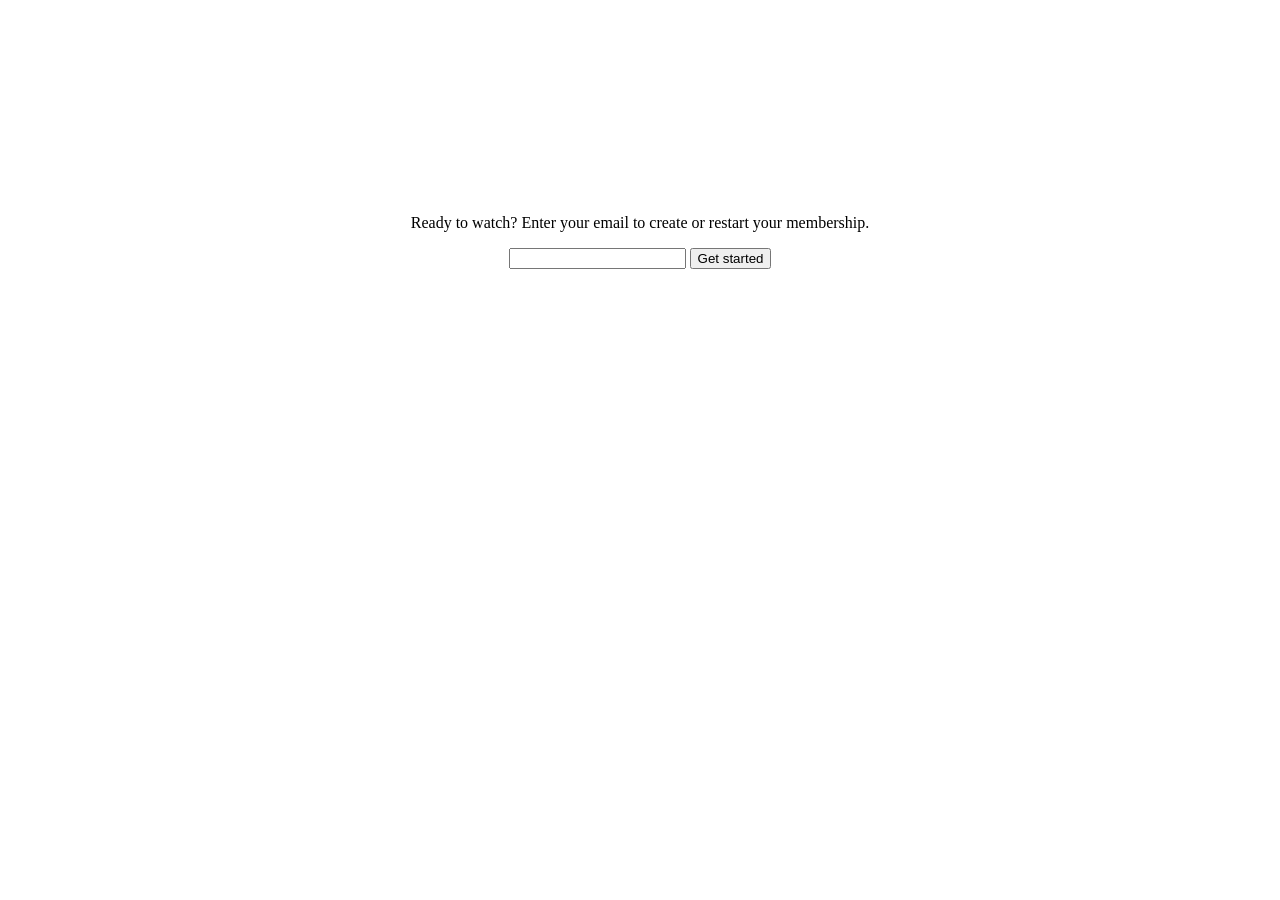
<file: externalCss/index.html>
<!DOCTYPE html>
<html lang="en">
<head>
    <meta charset="UTF-8">
    <meta name="viewport" content="width=device-width, initial-scale=1.0">
    <title>Document</title>
    <link rel="stylesheet" href="styles.css">
</head>
<body>

<div class="container">
    <p>Ready to watch? Enter your email to create or restart your membership.</p>
    <div>
        <input type="text">
        <button>Get started</button>
    </div>
</div>
    
</body>
</html>
</file>
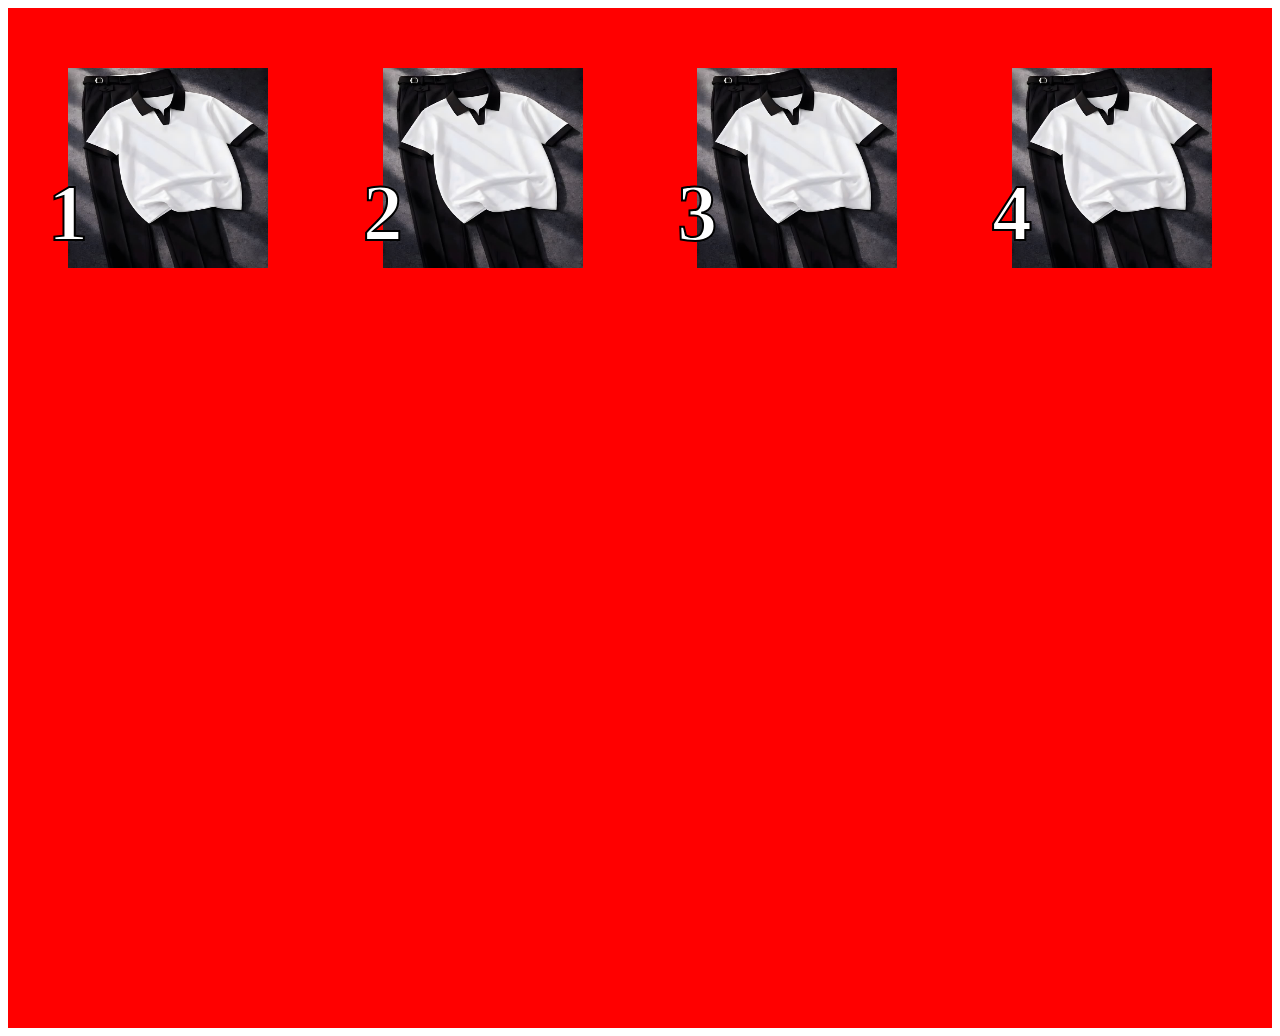
<file: tuesdayClass/index.html>
<html lang="en">
<head>
    <meta charset="UTF-8">
    <meta name="viewport" content="width=device-width, initial-scale=1.0">
    <title>Document</title>
</head>
<body>
    <style>
        
    </style>
<!-- the hero-section ... basically having the same background -->

<section style="background-color: red; height: 100vh; padding: 60px; display: flex; justify-content: space-between;">
       <!-- My navigation bar-->

  
      <!--this is for the first div-->
    <div style="display: flex;position: relative; "> 
        <img src="/thirdClass/images/Good for summer's.jpg" alt="" style="width: 200px;height: 200px;">
        <span style="font-size: 80px; color: white; position: absolute;left: -20px; top: 100px;
         -webkit-text-stroke: 2px black; font-weight: 800;">1</span>
    </div>
       <!--this is for the second div-->
    <div style="display: flex;position: relative; ">

         <img src="/thirdClass/images/Good for summer's.jpg" alt="" style="width: 200px;height: 200px;">
        <span style="font-size: 80px; color: white; position: absolute; -webkit-text-stroke: 2px black;
         font-weight: 800; left: -20px; top: 100px;">2</span>
    </div>

     <div style="display: flex;position: relative; ">

         <img src="/thirdClass/images/Good for summer's.jpg" alt="" style="width: 200px;height: 200px;">
        <span style="font-size: 80px; color: white; position: absolute;
         -webkit-text-stroke: 2px black; font-weight: 800; left: -20px; top: 100px;">3</span>
    </div>


     <div style="display: flex;position: relative; ">

         <img src="/thirdClass/images/Good for summer's.jpg" alt="" style="width: 200px;height: 200px;">
        <span style="font-size: 80px; color: white; position: absolute; -webkit-text-stroke: 2px black; 
         font-weight: 800; left: -20px; top: 100px;">4</span>
    </div>
       
    
</section>
    
</body>
</html>
</file>
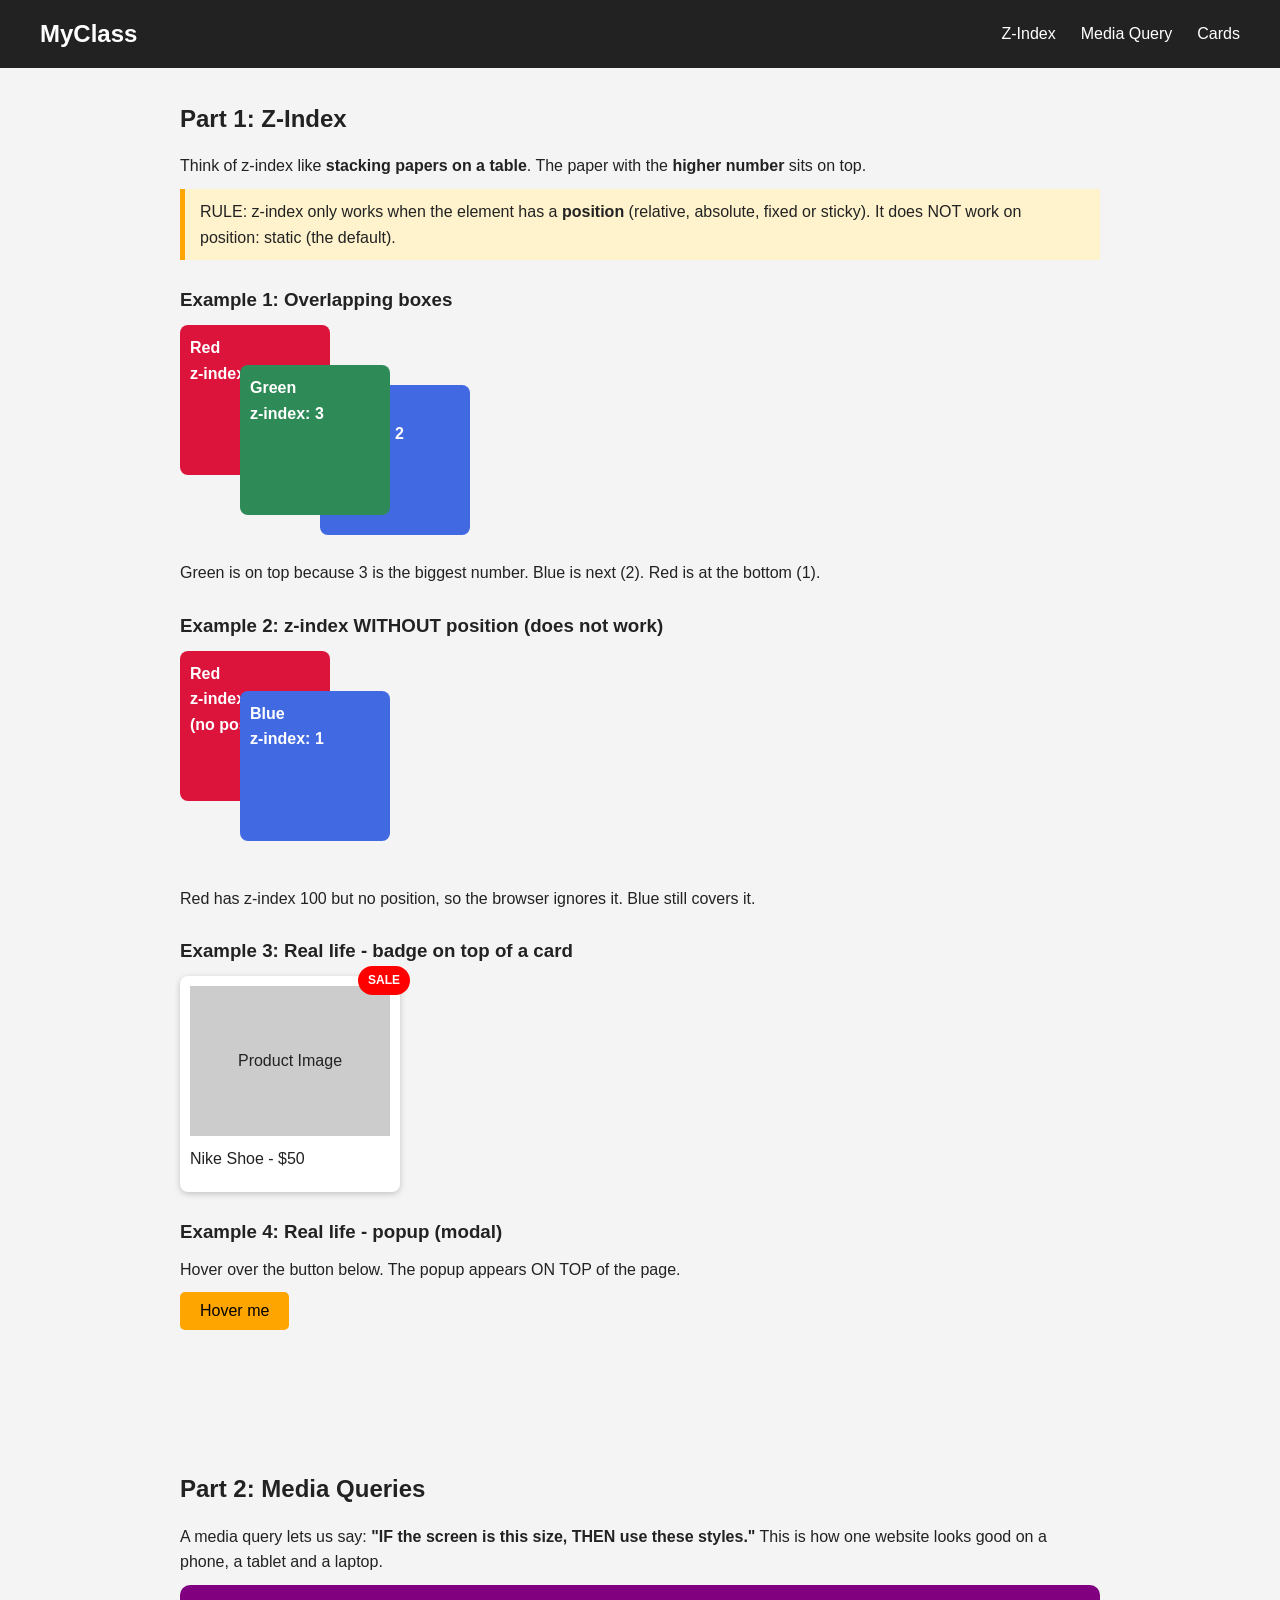
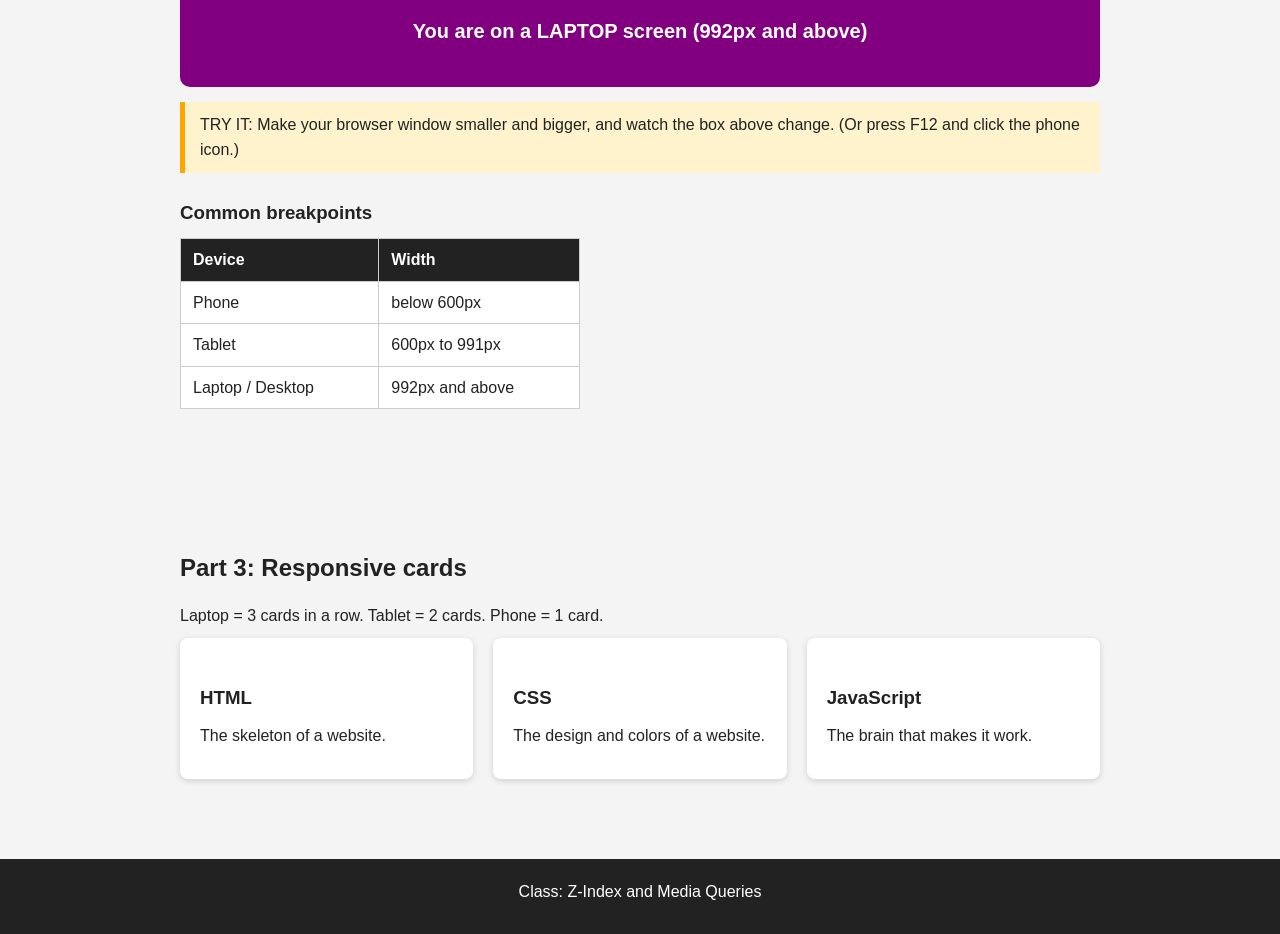
<file: zindexMedia/index.html>
<!DOCTYPE html>
<html lang="en">
<head>
    <meta charset="UTF-8">
    <!-- IMPORTANT: without this line, media queries will NOT work well on phones -->
    <meta name="viewport" content="width=device-width, initial-scale=1.0">
    <title>Z-Index and Media Queries</title>
    <link rel="stylesheet" href="style.css">
</head>
<body>

    <!-- ===================== NAVBAR ===================== -->
    <!-- The navbar is "fixed" and has a high z-index so it stays ON TOP of everything when you scroll -->
    <nav class="navbar">
        <h2 class="logo">MyClass</h2>
        <ul class="nav-links">
            <li><a href="#zindex">Z-Index</a></li>
            <li><a href="#media">Media Query</a></li>
            <li><a href="#cards">Cards</a></li>
        </ul>
    </nav>

    <!-- ===================== PART 1: Z-INDEX ===================== -->
    <section id="zindex" class="section">
        <h1>Part 1: Z-Index</h1>
        <p>
            Think of z-index like <b>stacking papers on a table</b>.
            The paper with the <b>higher number</b> sits on top.
        </p>
        <p class="note">
            RULE: z-index only works when the element has a <b>position</b>
            (relative, absolute, fixed or sticky). It does NOT work on position: static (the default).
        </p>

        <!-- Example 1: three boxes overlapping -->
        <h3>Example 1: Overlapping boxes</h3>
        <div class="stack-container">
            <div class="box box-red">Red<br>z-index: 1</div>
            <div class="box box-green">Green<br>z-index: 3</div>
            <div class="box box-blue">Blue<br>z-index: 2</div>
        </div>
        <p>Green is on top because 3 is the biggest number. Blue is next (2). Red is at the bottom (1).</p>

        <!-- Example 2: z-index without position (does not work) -->
        <h3>Example 2: z-index WITHOUT position (does not work)</h3>
        <div class="stack-container">
            <div class="box box-red no-position">Red<br>z-index: 100<br>(no position)</div>
            <div class="box box-blue pulled-up">Blue<br>z-index: 1</div>
        </div>
        <p>Red has z-index 100 but no position, so the browser ignores it. Blue still covers it.</p>

        <!-- Example 3: real life use - a badge on a picture -->
        <h3>Example 3: Real life - badge on top of a card</h3>
        <div class="product">
            <span class="badge">SALE</span>
            <div class="product-img">Product Image</div>
            <p>Nike Shoe - $50</p>
        </div>

        <!-- Example 4: real life use - popup / modal -->
        <h3>Example 4: Real life - popup (modal)</h3>
        <p>Hover over the button below. The popup appears ON TOP of the page.</p>
        <div class="modal-demo">
            <button class="open-btn">Hover me</button>
            <div class="overlay">
                <div class="modal">
                    <h3>Hello!</h3>
                    <p>I am a popup with z-index: 1000</p>
                </div>
            </div>
        </div>
    </section>

    <!-- ===================== PART 2: MEDIA QUERIES ===================== -->
    <section id="media" class="section">
        <h1>Part 2: Media Queries</h1>
        <p>
            A media query lets us say: <b>"IF the screen is this size, THEN use these styles."</b>
            This is how one website looks good on a phone, a tablet and a laptop.
        </p>

        <!-- This box changes color depending on the screen size -->
        <div class="screen-box">
            <p class="show-phone">You are on a PHONE screen (below 600px)</p>
            <p class="show-tablet">You are on a TABLET screen (600px - 991px)</p>
            <p class="show-laptop">You are on a LAPTOP screen (992px and above)</p>
        </div>
        <p class="note">
            TRY IT: Make your browser window smaller and bigger, and watch the box above change.
            (Or press F12 and click the phone icon.)
        </p>

        <h3>Common breakpoints</h3>
        <table>
            <tr><th>Device</th><th>Width</th></tr>
            <tr><td>Phone</td><td>below 600px</td></tr>
            <tr><td>Tablet</td><td>600px to 991px</td></tr>
            <tr><td>Laptop / Desktop</td><td>992px and above</td></tr>
        </table>
    </section>

    <!-- ===================== PART 3: RESPONSIVE CARDS ===================== -->
    <section id="cards" class="section">
        <h1>Part 3: Responsive cards</h1>
        <p>Laptop = 3 cards in a row. Tablet = 2 cards. Phone = 1 card.</p>

        <div class="cards">
            <div class="card">
                <h3>HTML</h3>
                <p>The skeleton of a website.</p>
            </div>
            <div class="card">
                <h3>CSS</h3>
                <p>The design and colors of a website.</p>
            </div>
            <div class="card">
                <h3>JavaScript</h3>
                <p>The brain that makes it work.</p>
            </div>
        </div>
    </section>

    <footer>
        <p>Class: Z-Index and Media Queries</p>
    </footer>

</body>
</html>
</file>
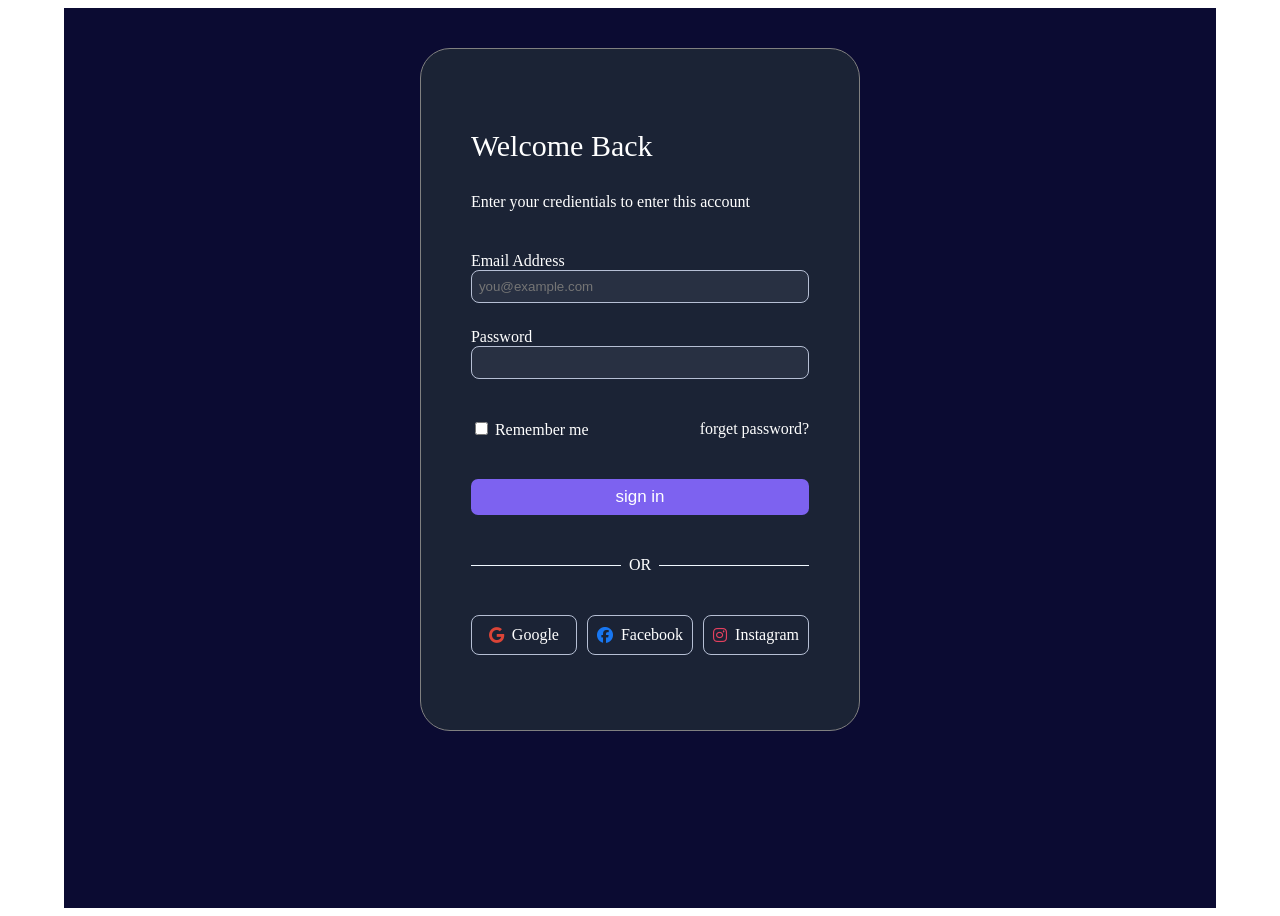
<file: externalCss/form.html>
<html lang="en">
<head>
    <meta charset="UTF-8">
    <meta name="viewport" content="width=device-width, initial-scale=1.0">
    <title>Document</title>
    <link rel="stylesheet" href="form.css">
    <link rel="stylesheet" href="https://cdnjs.cloudflare.com/ajax/libs/font-awesome/6.5.2/css/all.min.css">
</head>
<body>

    <section class="firstClass">
            <!--the section that bring the form to the center-->
        <section class="theLarge">

            <form action="">
                <div>
                    <p style="font-size: 30px;"> Welcome Back</p>
                    <p>Enter your credientials to enter this account</p>
                </div>


                <div class="same">
                    <label for="">Email Address</label>
                    <input class="ent" type="text" placeholder="you@example.com">
                </div>


                <div class="same">
                    <label for="">Password</label>
                    <input class="ent" type="password" >
                </div>


                <div class="rem">
                     <section><input type="checkbox"> Remember me</section>
                     <p>forget password?</p>
                </div>
                <button>sign in</button>
                <div class="liner">
                      <div class="line"></div>
                      <p>OR</p>
                      <div class="line"></div>

                </div>
                <div class="icons">
                    <a href="https://accounts.google.com/" target="_blank" rel="noopener noreferrer"
                     aria-label="Sign in with Google">
                        <i class="fa-brands fa-google" aria-hidden="true"></i>Google
                    </a>
                    <a href="https://www.facebook.com/login/" target="_blank" rel="noopener noreferrer" aria-label="Sign in with Facebook">
                        <i class="fa-brands fa-facebook" aria-hidden="true"></i>Facebook
                    </a>
                    <a href="https://www.instagram.com/accounts/login/" target="_blank" rel="noopener noreferrer" aria-label="Sign in with Instagram">
                        <i class="fa-brands fa-instagram" aria-hidden="true"></i>Instagram
                    </a>
                </div>
                <div></div>

            </form>

        </section>

    </section>
    
</body>
</html>
</file>
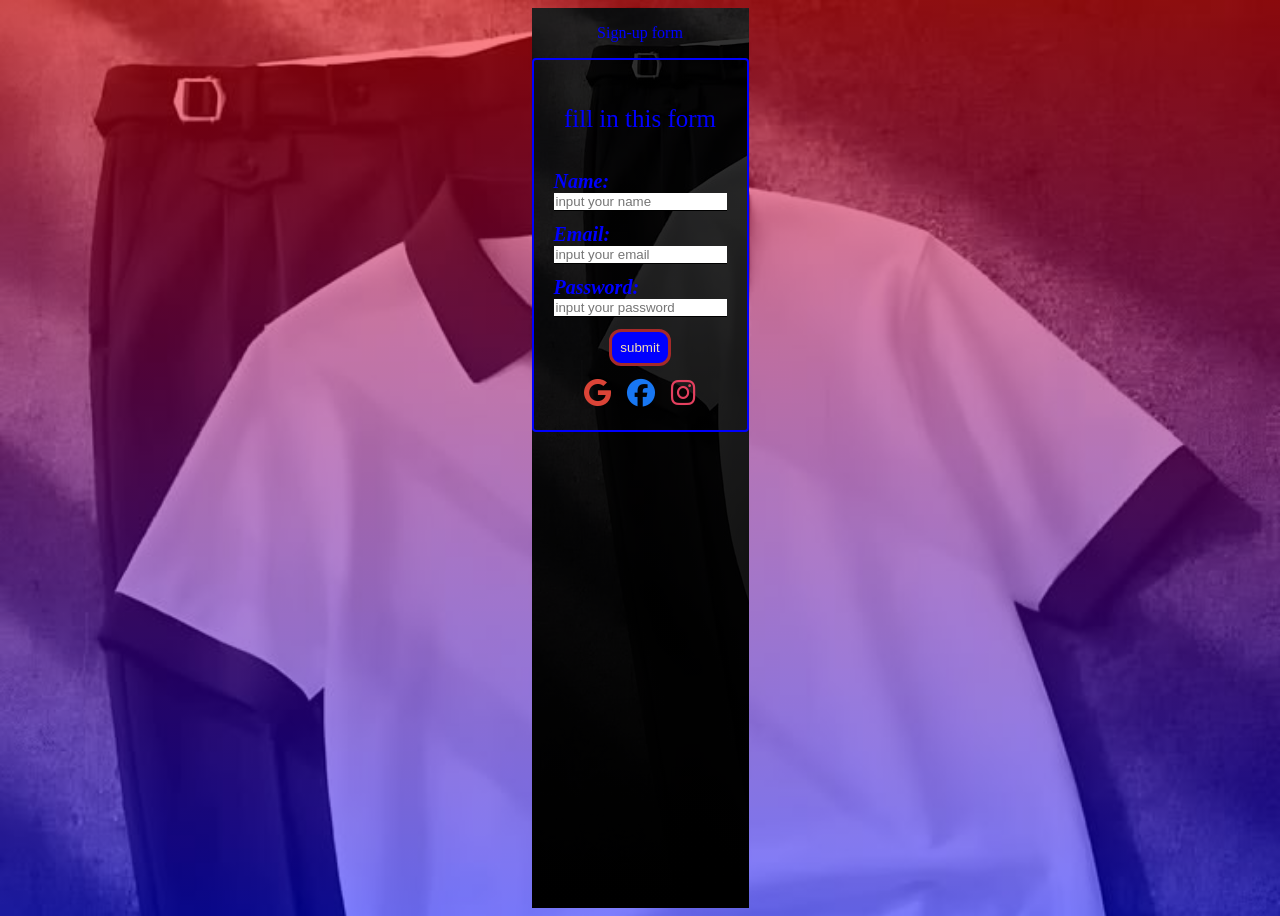
<file: thirdClass/form.html>
<!DOCTYPE html>
<html lang="en">
<head>
    <meta charset="UTF-8">
    <meta name="viewport" content="width=device-width, initial-scale=1.0">
    <title>Form card</title>
    <link rel="stylesheet" href="https://cdnjs.cloudflare.com/ajax/libs/font-awesome/6.5.2/css/all.min.css">
</head>
<body style="display: flex; justify-content:center; color: blue; background:
  linear-gradient(rgba(255, 0, 0, 0.5), rgba(0, 0, 255, 0.5)),
  url('/thirdClass/images/Good\ for\ summer\'s.jpg');background-repeat: no-repeat; background-size: cover; height: 100vh;">
     <!--this section brings my content to the center-->
    <section style="background: linear-gradient(rgb(0, 0, 0,0.8),black),url(/thirdClass/images/Good\ for\ summer\'s.jpg) ">
        <header style="display: flex; justify-content: center;"> <p> Sign-up form</p></header>

        <form style="display:flex ; flex-direction: column; 
        border: 2px blue solid; justify-content: center; padding: 20px;
          gap:12px; border-radius: 4px;">

            <div style="display: flex; justify-content: center;">
                
                <p style="font-size: 25px;">
                fill in this form
               </p>
        </div>
          <!--this first div is for name imput-->
            <div style="display: flex; flex-direction: column;">
                <label  for="name" style="font-size: 20px; font-style: italic; font-weight: 800;">Name:</label>
                <input type="text" id="name" placeholder="input your name" style="border: none;
                 border-bottom: 1px black solid;">
            </div>
            <!--this second div is for email input-->
            <div style="display: flex; flex-direction: column;">
               <label for="email" style="font-size: 20px; font-style: italic; font-weight: 800;">Email:</label>
               <input type="email" id="email" placeholder="input your email"  style="border: none;
                 border-bottom: 1px black solid;">
            </div>
 
            <div style="display: flex; flex-direction: column;">
                <label for="password" style="font-size: 20px; font-style: italic; font-weight: 800;">Password:</label>
                <input type="password" id="password" placeholder="input your password" style="border: none;
                 border-bottom: 1px black solid;">
            </div>
            <div style="display: flex; justify-content: center;">
                <button style="background-color: blue;color: wheat; padding: 8px;
                 border: 3px brown solid; border-radius: 12px;">submit</button>
            </div>

            <div style="display: flex; justify-content: center; gap: 16px;">
              <a href="https://accounts.google.com/signup" target="_blank" rel="noopener noreferrer"
                 aria-label="Sign up with Google" title="Sign up with Google" style="color: #DB4437; font-size: 28px;">
                <i class="fa-brands fa-google" aria-hidden="true"></i>
              </a>
              <a href="https://www.facebook.com/signup" target="_blank" rel="noopener noreferrer"
                 aria-label="Sign up with Facebook" title="Sign up with Facebook" style="color: #1877F2; font-size: 28px;">
                <i class="fa-brands fa-facebook" aria-hidden="true"></i>
              </a>
              <a href="https://www.instagram.com/accounts/emailsignup/" target="_blank" rel="noopener noreferrer"
                 aria-label="Sign up with Instagram" title="Sign up with Instagram" style="color: #E4405F; font-size: 28px;">
                <i class="fa-brands fa-instagram" aria-hidden="true"></i>
              </a>
            </div>

        </form>
       
    </section>


    
</body>
</html>
</file>
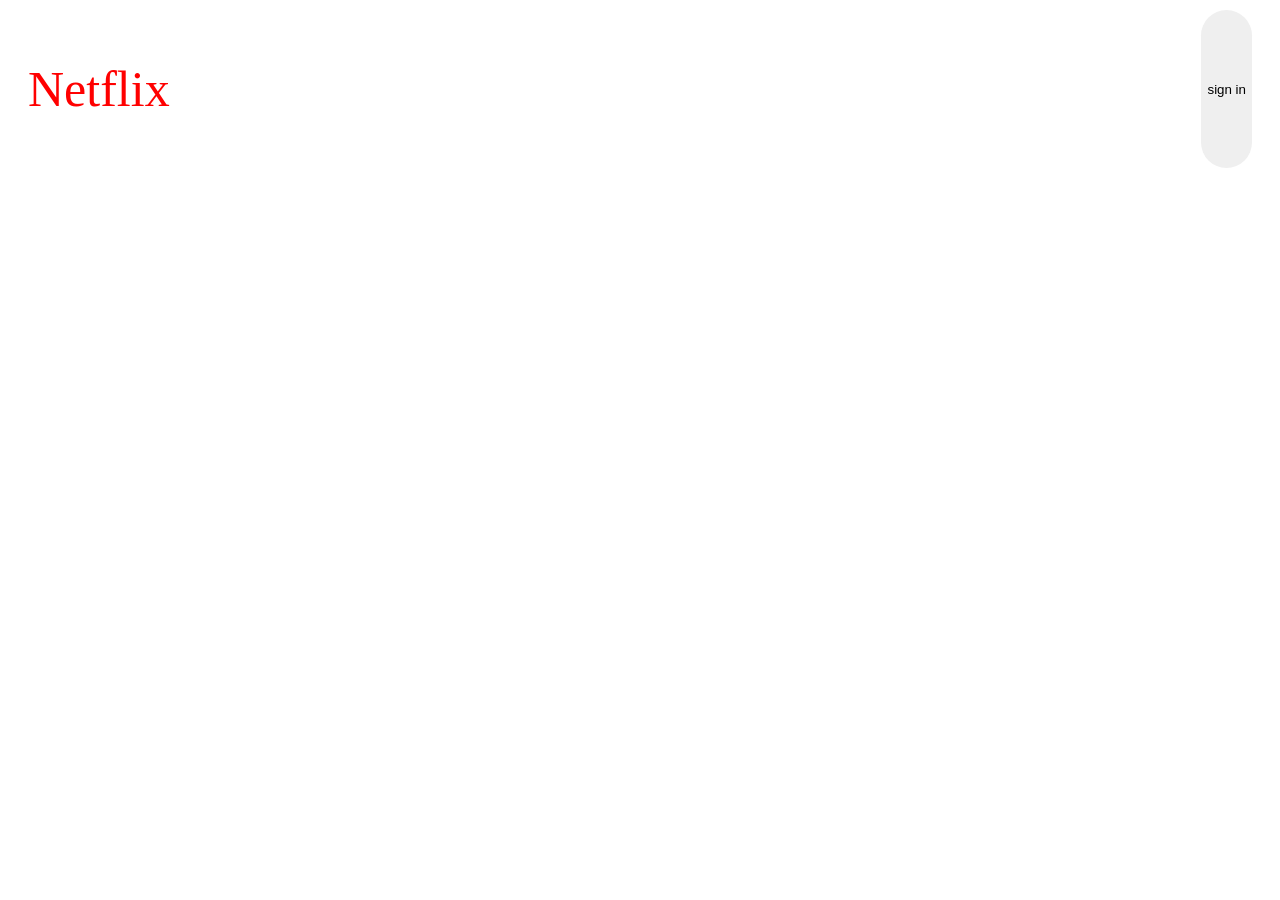
<file: tuesdayClass/netflix.html>
<html lang="en">
<head>
    <meta charset="UTF-8">
    <meta name="viewport" content="width=device-width, initial-scale=1.0">
    <title>Document</title>
</head>
<body>

    <!-- a section for the whole hero section-->
     <!-- this section is taking in nav and div from line 20-->
     <section>

        <nav style="display: flex; margin: 10px 20px; justify-content: space-between;">
            <p style="color: red;font-size: 50px;">Netflix</p>
            <button style="border: none; border-radius: 30px;">sign in</button>

        </nav>


        <div style="display: flex;justify-content: center;">
            <section>
                  <div>
                    <h1 style="font-size: 50px; color: white;">Unlimited movies, TV shows and more.</h1>
                    <p style="color: white; font-size: 20px;">Watch anywhere. Cancel anytime.</p>
                  </div>
            </section>

        </div>
     </section>
    
</body>
</html>
</file>
<file: externalCss/styles.css>
.container{
    display: flex;
    flex-direction: column;
    align-items: center;
    justify-content: center;
    height: 50vh;
}
</file>
<file: zindexMedia/style.css>
/* =========================================================
   BASIC RESET
   ========================================================= */
* {
    margin: 0;
    padding: 0;
    box-sizing: border-box;
}

body {
    font-family: Arial, sans-serif;
    line-height: 1.6;
    background-color: #f4f4f4;
    color: #222;
}

h1 { margin-bottom: 15px; }
h3 { margin: 25px 0 10px; }
p  { margin-bottom: 10px; }


/* =========================================================
   NAVBAR  (z-index in real life)
   position: fixed  -> stays at the top when you scroll
   z-index: 999     -> stays ABOVE every other thing on the page
   ========================================================= */
.navbar {
    position: fixed;
    top: 0;
    left: 0;
    width: 100%;
    z-index: 999;

    display: flex;
    justify-content: space-between;
    align-items: center;
    padding: 15px 40px;
    background-color: #222;
    color: white;
}

.nav-links {
    display: flex;
    gap: 25px;
    list-style: none;
}

.nav-links a {
    color: white;
    text-decoration: none;
}

.nav-links a:hover {
    color: orange;
}


/* =========================================================
   SECTIONS
   ========================================================= */
.section {
    max-width: 1000px;
    margin: 0 auto;
    padding: 100px 40px 40px;   /* top padding so the fixed navbar does not cover the text */
}

.note {
    background-color: #fff3cd;
    border-left: 5px solid orange;
    padding: 10px 15px;
}


/* =========================================================
   PART 1: Z-INDEX
   ========================================================= */

/* The parent box. position: relative so the children can be
   placed inside it with position: absolute */
.stack-container {
    position: relative;
    height: 220px;
    margin-bottom: 15px;
}

.box {
    width: 150px;
    height: 150px;
    color: white;
    font-weight: bold;
    padding: 10px;
    border-radius: 8px;
}

/* Example 1: each box has position: absolute so they can overlap */
.box-red {
    position: absolute;
    top: 0;
    left: 0;
    background-color: crimson;
    z-index: 1;
}

.box-green {
    position: absolute;
    top: 40px;
    left: 60px;
    background-color: seagreen;
    z-index: 3;      /* biggest number = on top */
}

.box-blue {
    position: absolute;
    top: 60px;
    left: 140px;
    background-color: royalblue;
    z-index: 2;
}

/* Example 2: remove the position from red -> z-index is IGNORED */
.no-position {
    position: static;   /* static is the default. z-index does nothing here */
    z-index: 100;
}

.pulled-up {
    top: 40px;
    left: 60px;
}


/* Example 3: badge on a product card */
.product {
    position: relative;     /* the parent */
    width: 220px;
    background-color: white;
    padding: 10px;
    border-radius: 8px;
    box-shadow: 0 2px 6px rgba(0, 0, 0, 0.2);
}

.product-img {
    height: 150px;
    background-color: #ccc;
    display: flex;
    justify-content: center;
    align-items: center;
    margin-bottom: 10px;
}

.badge {
    position: absolute;     /* placed inside .product */
    top: -10px;
    right: -10px;
    z-index: 10;            /* on top of the image */
    background-color: red;
    color: white;
    padding: 5px 10px;
    border-radius: 20px;
    font-size: 12px;
    font-weight: bold;
}


/* Example 4: popup / modal */
.modal-demo {
    position: relative;
    display: inline-block;
}

.open-btn {
    padding: 10px 20px;
    background-color: orange;
    border: none;
    border-radius: 5px;
    font-size: 16px;
    cursor: pointer;
}

/* The dark background that covers the whole screen */
.overlay {
    display: none;          /* hidden at first */
    position: fixed;
    top: 0;
    left: 0;
    width: 100%;
    height: 100%;
    background-color: rgba(0, 0, 0, 0.6);
    z-index: 1000;          /* higher than the navbar (999), so it covers it too */
    pointer-events: none;   /* lets the mouse "pass through" so the popup closes when you leave the button */

    justify-content: center;
    align-items: center;
}

/* Show the popup when you hover on the button
   ( + means "the element right after the button" ) */
.open-btn:hover + .overlay {
    display: flex;
}

.modal {
    background-color: white;
    padding: 30px;
    border-radius: 10px;
    text-align: center;
}


/* =========================================================
   PART 2: MEDIA QUERIES
   ========================================================= */

/* Default styles (LAPTOP) */
.screen-box {
    padding: 30px;
    border-radius: 10px;
    color: white;
    font-size: 20px;
    font-weight: bold;
    text-align: center;
    margin-bottom: 15px;
    background-color: purple;
}

/* Hide all messages first, then show only the right one */
.show-phone,
.show-tablet {
    display: none;
}

table {
    border-collapse: collapse;
    width: 100%;
    max-width: 400px;
    background-color: white;
}

th, td {
    border: 1px solid #ccc;
    padding: 8px 12px;
    text-align: left;
}

th {
    background-color: #222;
    color: white;
}


/* =========================================================
   PART 3: RESPONSIVE CARDS
   ========================================================= */
.cards {
    display: flex;
    gap: 20px;
}

.card {
    flex: 1;     /* 3 cards share the space equally */
    background-color: white;
    padding: 20px;
    border-radius: 8px;
    box-shadow: 0 2px 6px rgba(0, 0, 0, 0.15);
}

footer {
    text-align: center;
    padding: 20px;
    background-color: #222;
    color: white;
    margin-top: 40px;
}


/* =========================================================
   MEDIA QUERIES
   Always put media queries at the BOTTOM of your CSS file,
   so they can overwrite the styles above.

   Syntax:
   @media (max-width: 991px) { ... }
   means: "if the screen is 991px or LESS, use these styles"
   ========================================================= */


/* ---------- TABLET: 991px and below ---------- */
@media (max-width: 991px) {

    .screen-box {
        background-color: darkorange;
    }

    .show-laptop { display: none; }
    .show-tablet { display: block; }

    /* 2 cards per row */
    .cards {
        flex-wrap: wrap;
    }

    .card {
        flex: 1 1 calc(50% - 20px);
    }
}


/* ---------- PHONE: 599px and below ---------- */
@media (max-width: 599px) {

    .screen-box {
        background-color: teal;
        font-size: 16px;
    }

    .show-tablet { display: none; }
    .show-phone  { display: block; }

    /* Navbar: stack logo and links on top of each other */
    .navbar {
        flex-direction: column;
        gap: 10px;
        padding: 10px 20px;
    }

    .nav-links {
        gap: 15px;
    }

    .section {
        padding: 130px 20px 30px;   /* more top space because the navbar is taller now */
    }

    /* 1 card per row */
    .cards {
        flex-direction: column;
    }

    /* make the z-index boxes smaller so they fit on a phone */
    .box {
        width: 110px;
        height: 110px;
        font-size: 13px;
    }

    .box-green { left: 45px; }
    .box-blue  { left: 100px; }
}
</file>
<file: externalCss/form.css>
.firstClass{
    
    width: 90vw;
    height: 100vh;
    background-color: rgb(11, 11, 50);
}
body{
    display: flex;
    justify-content: center;
}

.theLarge{
    display: flex;
    justify-content: center;
}

form{
    border: 1px gray solid;
    border-radius: 30px;
    padding: 50px;
    background-color: #1b2335;
    margin-top: 40px;
    display: flex;
    flex-direction: column;
    justify-content: space-around;
    gap: 25px;
    color: white;

}

.rem{
    display: flex;
    align-items: center;
    justify-content: space-between;
}
.same{
    display: flex;
    flex-direction: column;
}
.ent{
    background-color: #283042;
    border: 1px #b6bfd4 solid;
    padding: 8px 7px;
    border-radius: 8px;
}

button{
    width: 100%;
    background-color: #7d62f0;
    padding: 8px 0px;
    font-size: 17px;
    font-weight: 300;
    border: none;
    border-radius: 7px;
    color: white;
}

.liner{
    display: flex;
    align-items: center;
    gap: 8px;
}

.line{
    background-color: aliceblue;
    height: 1px;
    width: 150px;
}
.icons{
    display: flex;
    justify-content: space-between;
    gap: 10px;
}
.icons a{
    display: flex;
    align-items: center;
    justify-content: center;
    gap: 8px;
    flex: 1;
    padding: 10px 8px;
    border: 1px solid #b6bfd4;
    border-radius: 8px;
    color: white;
    text-decoration: none;
    transition: transform 0.2s ease, background-color 0.2s ease;
}
.icons a:hover{
    transform: scale(1.05);
    background-color: white;
    color: red;
}
.icons a:focus-visible{
    outline: 2px solid white;
    outline-offset: 3px;
}
.icons a:first-child i{
    color: #DB4437;
}
.icons a:nth-child(2) i{
    color: #1877F2;
}
.icons a:nth-child(3) i{
    color: #E4405F;
}
</file>
